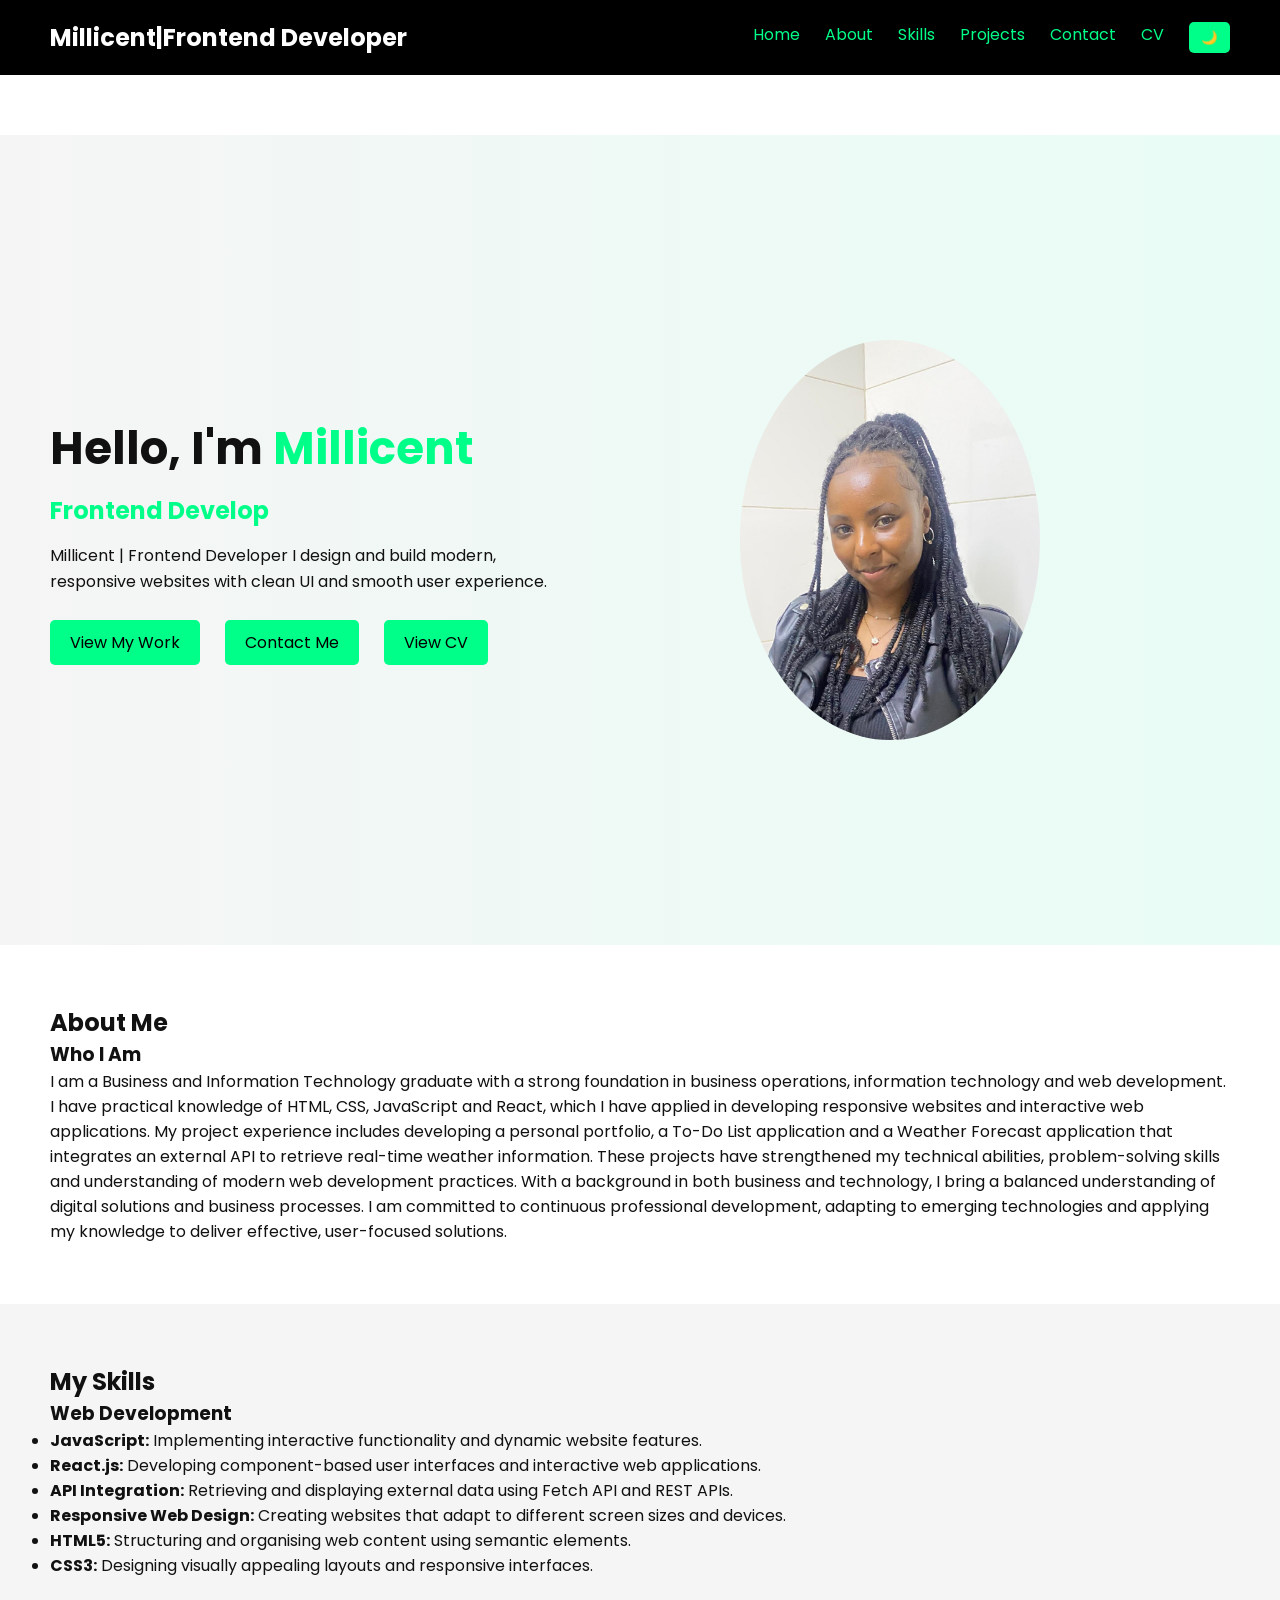
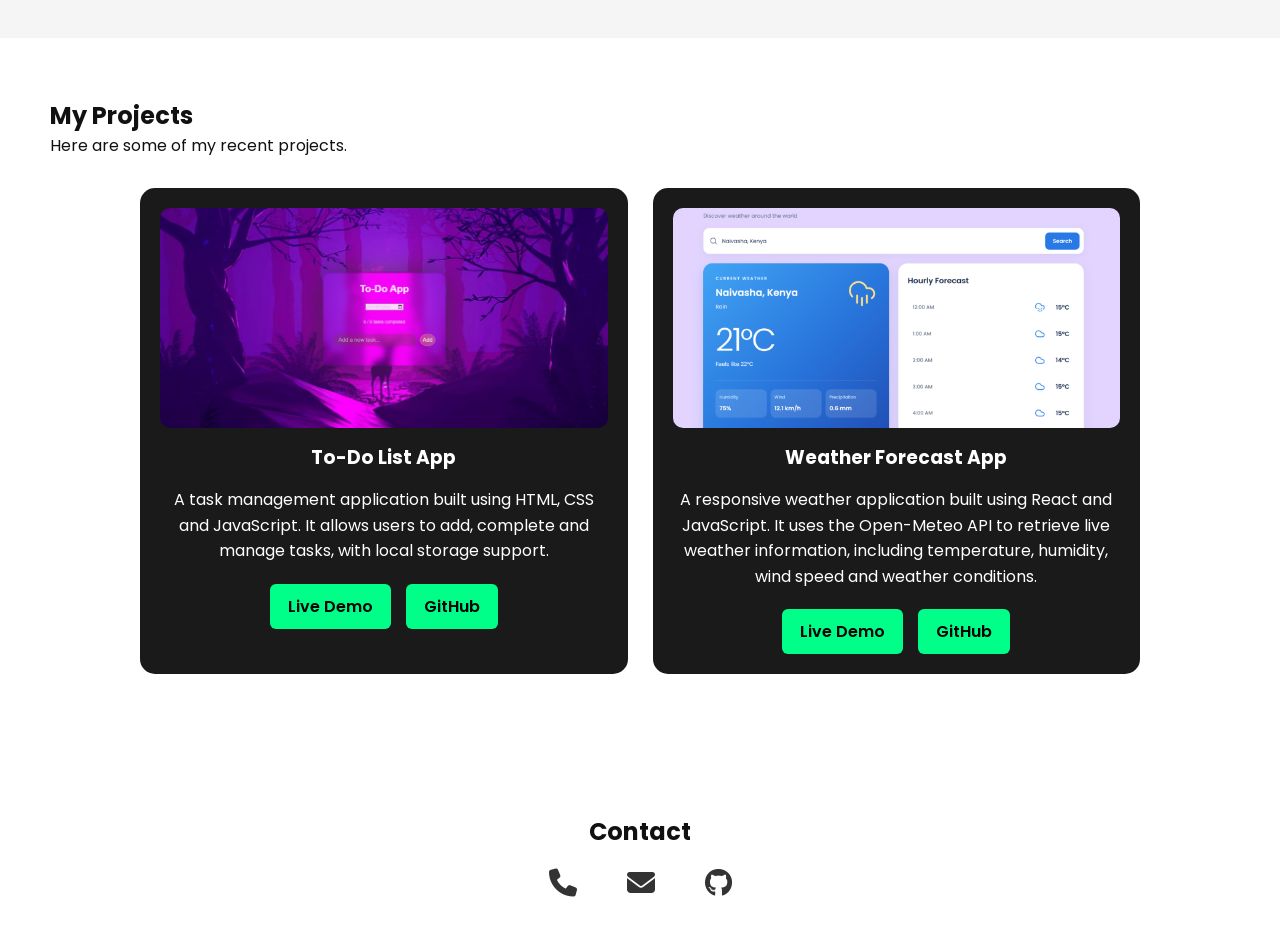
<file: index.html>
<!DOCTYPE html>
<html lang="en">
<head>
    <meta charset="UTF-8">
    <meta name="viewport" content="width=device-width, initial-scale=1.0">
    <title>My Portfolio</title>
    <link href="https://fonts.googleapis.com/css2?family=Poppins:wght@400;600&display=swap" rel="stylesheet">
    <link rel="stylesheet" href="https://cdnjs.cloudflare.com/ajax/libs/font-awesome/6.5.0/css/all.min.css">
    <link rel="stylesheet" href="style.css">
</head>
<body>

    <!--nav-->
    <nav>
        <h2>Millicent|Frontend Developer</h2>
        <div class="hamburger" onclick="toggleMenu()">☰</div>
        <ul>
            <li><a href="#home">Home</a></li>
            <li><a href="#about">About</a></li>
            <li><a href="#skills">Skills</a></li>
            <li><a href="#projects">Projects</a></li>
            <li><a href="#contact">Contact</a></li>
            <li><a href="#" onclick="openCV(); return false;">CV</a></li>

             <!--- 🌙INSIDE MENU-->
            <li>
                <button id="toggle">🌙</button>
            </li>
        </ul>
    </nav>
    <!--hero section-->
    <section class="hero" id="home">
        <div class="hero-text">
            <h1>Hello, I'm <span>Millicent</span></h1>

            <h2><span id="typing"></span></h2>
            <p>Millicent | Frontend Developer

             I design and build modern, responsive websites with clean UI and smooth user experience.</p>

            <div class="hero-buttons">
                <a href="#projects" class="btn">View My Work</a>
                <a href="#contact" class="btn">Contact Me</a>
                <a href="#" class="btn" onclick="openCV(); return false;">View CV</a>
            </div>

        </div>

        <div class="hero-image">
            <img src="images/image.jpeg" alt="My Image">
        </div>
    </section>

    <!--about section-->
    <section id="about">
        <h2>About Me</h2>
        <h3>Who I Am</h3>
        <p>

I am a Business and Information Technology graduate with a strong foundation in business operations, information technology and web development. I have practical knowledge of HTML, CSS, JavaScript and React, which I have applied in developing responsive websites and interactive web applications.

My project experience includes developing a personal portfolio, a To-Do List application and a Weather Forecast application that integrates an external API to retrieve real-time weather information. These projects have strengthened my technical abilities, problem-solving skills and understanding of modern web development practices.

With a background in both business and technology, I bring a balanced understanding of digital solutions and business processes. I am committed to continuous professional development, adapting to emerging technologies and applying my knowledge to deliver effective, user-focused solutions.
        </p>
    </section>

    <!-- SKILLS SECTION -->
<section id="skills">
    <h2>My Skills</h2>

    <div class="skills-container">

        <!-- WEB DEVELOPMENT -->
        <div class="skill-card">
            <h3>Web Development</h3>
            <ul>
                <li><strong>JavaScript:</strong> Implementing interactive functionality and dynamic website features.</li>

                <li><strong>React.js:</strong> Developing component-based user interfaces and interactive web applications.</li>

                <li><strong>API Integration:</strong> Retrieving and displaying external data using Fetch API and REST APIs.</li>

                <li><strong>Responsive Web Design:</strong> Creating websites that adapt to different screen sizes and devices.</li>
                <li><strong>HTML5:</strong> Structuring and organising web content using semantic elements.</li>

                <li><strong>CSS3:</strong> Designing visually appealing layouts and responsive interfaces.</li>


            </ul>
        </div>

    </div>
</section>

    <!--projects-->
<section id="projects">
    <h2>My Projects</h2>
    <p>Here are some of my recent projects.</p>

    <div class="projects-box">

        <!-- TO-DO APP CARD -->
        <div class="projects-card">

            <div class="projects-row">
                <img src="images/screenshot.png" alt="To-Do App">
            </div>

            <h3>To-Do List App</h3>

            <p>
                A task management application built using HTML, CSS
                and JavaScript. It allows users to add, complete and
                manage tasks, with local storage support.
            </p>

            <div class="project-links">
                <a href="https://millie420.github.io/To-Do-List-project/"
                   target="_blank">Live Demo</a>

                <a href="https://github.com/millie420/To-Do-List-project"
                   target="_blank">GitHub</a>
            </div>

        </div>


        <!-- WEATHER APP CARD -->
        <div class="projects-card">

            <div class="projects-row">
                <img src="images/weather app.png" alt="Weather App">
            </div>

            <h3>Weather Forecast App</h3>

            <p>
                A responsive weather application built using React
                and JavaScript. It uses the Open-Meteo API to retrieve
                live weather information, including temperature,
                humidity, wind speed and weather conditions.
            </p>

            <div class="project-links">
                <a href="https://weather-73f6xch2g-millie19.vercel.app"
                   target="_blank">Live Demo</a>

                <a href="https://github.com/millie420/weather-app"
                   target="_blank">GitHub</a>
            </div>

        </div>

    </div>
</section>


    <!-- POPUP -->
     <div id="imageModal" onclick="closeImage()">
        <span class="close" onclick="closeImage()">&times;</span>
         <img id="modalImg">
     </div>

    <!--contact-->
    <section id="contact">
        <h2>Contact</h2>

        <div class="contact-icons">

            <!--PHONE -->
            <div class="contact-item">
                <i class="fas fa-phone" onclick="togglePopup('phonepopup')"></i>

                <div id="phonepopup" class="popup">
                    <span class="close-btn" onclick="togglePopup('phonepopup')">&times;</span>
                    <p>📞 <a href="tel:+254797627244">Call Me</a></p>
                    <p class="contact-detail">+254 797 627 244</p>
                </div>
            </div>
            <!--EMAIL-->
            <div class="contact-item">
                <i class="fas fa-envelope" onclick="togglePopup('emailpopup')"></i>

                <div id="emailpopup" class="popup">
                    <span class="close-btn" onclick="togglePopup('emailpopup')">&times;</span>
                    <p>📧 <a href="mailto:nduranumillicent5@gmail.com">Send Email</a></p>
                    <p class="contact-detail">nduranumillicent5@gmail.com</p>
                </div>
            </div>
            <!--GITHUB-->
            <div class="contact-item">
                <i class="fab fa-github" onclick="openGit()"></i>
            </div>
        </div>
    </section>

    <!--CV POPUP MODAL-->
    <div id="cvModal" class="cv-modal">
        <span class="cv-close" onclick="closeCV()">✖</span>

        <div class="cv-content">
            <iframe id="cvFrame"></iframe>
        </div>

        <div class="cv-controls">
            <button onclick="openCV()">View CV</button>
        </div>
        
    </div>

    <script src="script.js"></script>
</body>
</html>
</file>
<file: style.css>
/* FORCE DARK MODE SECTION COLORS */
.dark #about,
.dark #skills,
.dark #projects {
    background: #1a1a1a !important;
    color: #ffffff !important;
} 

/* RESET */
* {
    margin: 0;
    padding: 0;
    box-sizing: border-box;
}

body {
    font-family: 'Poppins', sans-serif;
    background: #ffffff;
    color: #111;
    transition: 0.3s ease;
    overflow-x: hidden;
}

/* NAV */
.navbar {
  position: relative;
}


nav {
    display: flex;
    justify-content: space-between;
    align-items: center;
    padding: 20px 50px;
    background: #000;
    color: #fff;
    flex-wrap: wrap;
}

nav h2 {
    margin-right: auto;
}

nav ul {
    display: flex;
    gap: 25px;
    list-style: none;
}

nav a {
    color: #fff;
    text-decoration: none;
    transition: 0.3s;
}

nav a:hover,
nav a.active {
    color: #00ff88;
}

.nav-links {
  box-shadow: 0 4px 10px rgba(0,0,0,0.4);
}

.nav-links::before {
  content: "";
  position: fixed;
  top: 0;
  left: 0;
  width: 30%;
  height: 100%;
  background: rgba(0,0,0,0.5);
}


/* THEME BUTTON */
#toggle {
    background: #00ff88;
    border: none;
    padding: 8px 12px;
    cursor: pointer;
    border-radius: 5px;
}

/* HERO */
.hero {
    margin-top: 60px;
    display: flex;
    flex-direction: row; /* ✅ ADD THIS (IMPORTANT) */
    align-items: center;
    justify-content: space-between;
    padding: 80px 50px;
    min-height: 90vh;
    background: linear-gradient(to right, #f5f5f5, #e8fdf5);
}

.hero-text {
    max-width: 500px;
    color: #111;
    flex: 1; /* ✅ ADD THIS */
}

.hero-text h1 {
    font-size: 45px;
}

.hero-text span {
    color: #00ff88;
}

.hero-text h2 {
    margin: 10px 0;
    font-size: 24px;
}

.hero-text p {
    margin: 15px 0;
    line-height: 1.6;
}

.hero-image {
    display: flex;
    justify-content: center;
    flex: 1;
}

.hero-image img {
    width: 300px;
    height: 400px;
    border-radius: 50%;
    object-fit: cover;
}

.hero-buttons {
    display: flex;
    gap: 15px;
    flex-wrap: wrap;
    align-items: center;
}

/* BUTTONS */
.btn {
    background: #00ff88;
    color: #000;
    padding: 10px 20px;
    text-decoration: none;
    margin-right: 10px;
    border-radius: 5px;
    display: inline-block;
    margin-top: 10px;
}

.btn-outline {
    border: 2px solid #00ff88;
    padding: 10px 20px;
    text-decoration: none;
    color: #00ff88;
    border-radius: 5px;
}

.btn:hover,
.btn-outline:hover {
    opacity: 0.8;
}

/* SECTIONS */
section {
    padding: 60px 50px;
}

#about { background: #ffffff; }
#skills { background: #f5f5f5; }
#projects { background: #ffffff; }

/* CONTACT SECTION */
#contact {
    text-align: center;
    display: flex;
    flex-direction: column;
    align-items: center;
    justify-content: center;
    padding: 50px 20px;
}

/* CONTACT ICONS */
.contact-icons {
    display: flex;
    justify-content: center;
    align-items: center;
    gap: 50px;
    margin-top: 20px;
    width: 100%;
}

.contact-icons i {
    font-size: 28px;
    cursor: pointer;
    color: #333;
    transition: 0.3s;
}

.contact-detail {
    font-size: 12px;
    opacity: 0.7;
    margin-top: 5px;
}

.contact-icons i:hover {
    transform: scale(1.2);
    color: #00ff88;
}

.contact-item {
    position: relative;
}

/* POPUP (FIXED CLEAN VERSION) */
.popup {
   display: none;
    position: absolute;
    top: 120%;       /* below icon */
    left: 50%;       /* center horizontally */
    transform: translateX(-50%);
    background: #222;
    color: white;
    padding: 12px 18px;
    border-radius: 8px;
    font-size: 14px;
    z-index: 1000;
    min-width: 160px;
}
/* Phone & Email popup links */
.popup a {
    color: white;            /* ✅ make text white */
    text-decoration: none;   /* ❌ remove underline */
    font-weight: 500;
}

.popup.show {
    display: block !important;
}

.close-btn {
    float: right;
    cursor: pointer;
    color: red;
    font-weight: bold;
}

/* PROJECTS */
.projects-card {
    background: #fff;
    padding: 50px;
    border-radius: 20px;
    transition: 0.3s ease;
}

.projects-card img {
    width: 100%;
    border-radius: 10px;
}
.projects-links {
    margin-top: 10px;
}

.projects-links a {
    display: inline-block;
    margin: 5px;
    padding: 8px 12px;
    background: green;
    color: white;
    text-decoration: none;
    border-radius: 5px;
}

.projects-card:hover {
    transform: translateY(-8px);
}

.projects-row {
    display: flex;
    gap: 20px;
    justify-content: center;
    flex-wrap: wrap;
}

.projects-row img {
    width: 100%;
    max-width: 450px;
    height: 250px;
    border-radius: 10px;
    cursor: pointer;
    transition: 0.3s;
    object-fit: cover;
}

.projects-row img:hover {
    transform: scale(1.05);
}

.dark .projects-card {
    background: #1f1f1f;
    color: #eaeaea;
    box-shadow: 0 4px 8px rgba(0, 255, 136, 0.2);
    }

    .projects-box {
    display: grid;
    grid-template-columns: repeat(2, 1fr);
    gap: 25px;
    max-width: 1000px;
    margin: 30px auto;
}

.projects-card {
    background: #1a1a1a;
    padding: 20px;
    border-radius: 15px;
    text-align: center;
    transition: 0.3s ease;
}

.projects-card:hover {
    transform: translateY(-8px);
}

.projects-row img {
    width: 100%;
    height: 220px;
    object-fit: cover;
    border-radius: 10px;
}

.projects-card h3 {
    color:white;
    margin: 15px 0;
}

.projects-card p {
    color: white;
    line-height: 1.6;
}

.project-links {
    display: flex;
    justify-content: center;
    gap: 15px;
    margin-top: 20px;
}

.project-links a {
    text-decoration: none;
    padding: 10px 18px;
    background: #00ff88;
    color: #000;
    border-radius: 6px;
    font-weight: 600;
}

/* Mobile screens */
@media (max-width: 768px) {
    .projects-box {
        grid-template-columns: 1fr;
    }
}
/* MODAL IMAGE */
#imageModal {
    display: none;
    position: fixed;
    top: 0;
    left: 0;
    width: 100%;
    height: 100%;
    background: rgba(0,0,0,0.8);
    justify-content: center;
    align-items: center;
    z-index: 1000;
}

#imageModal img {
    width: auto;              
    max-width: 350px;         
    max-height: 60vh;        
    border-radius: 12px;
}

/* HAMBURGER ICON */
.hamburger {
    display: none;
    font-size: 22px;
    cursor: pointer;
    color: white;
    z-index: 1100;
}

/* DARK MODE */

.dark {
    background: #111;
    color: #fff; /* ✅ FIX: make text visible */
}

.dark section {
    background: #1a1a1a;
    color: #fff; /* ✅ FIX: make text visible */
}

.dark nav {
    background: #000;
}

.dark .hero-text {
    color: #fff;
}

.dark .contact-icons i {
    color: #fff;
}

.dark .contact-icons i:hover {
    color: #00ff88;
}

/* BUTTON DARK MODE */
.dark .btn {
    background: #00ff88;
    color: #000;
}

.dark .btn-outline {
    border: 2px solid #00ff88;
    color: #00ff88;
}

/* THEME BUTTON */
.theme-btn {
     display: flex;
    align-items: center;
    justify-content: center;
    margin-left: 20px;
    background: transparent;
    border: none;
    color: white;
    font-size: 20px;
    cursor: pointer;
    gap: 20px;
}

.theme-btn i {
    font-size: 16px;  /* 🔽 reduce size (try 14px–18px) */
}

/* ANIMATION */
.hidden {
    opacity: 0;
    transform: translateY(30px);
    transition: 0.6s ease;
}

.show {
    opacity: 1;
    transform: translateY(0);
}

 /* CV MODAL BACKGROUND */
.cv-modal {
    display: none;
    position: fixed;
    top: 0;
    left: 0;
    width: 100%;  
    height: 100%;
    background: rgba(0,0,0,0.85);
    justify-content: center;
    align-items: center;
    transform: scale(1);
    z-index: 99999;
}

iframe {
    image-rendering: auto;
}

.cv-close:hover {
    color: #00ff88;
    transform: scale(1.2);
}


/* CV BOX (DESKTOP) */
.cv-content {
    width: 90%;
    height: 90%;
    background: white;
    position: relative;
    border-radius: 10px;
    overflow: auto;
}

/* PDF INSIDE */
.cv-content iframe {
    width: 100%;
    height: 100%;
    border: none;
    transform: none;
}

/* CLOSE BUTTON */
.cv-close {
    position: fixed; 
    top: 15px;
    right: 15px;
    font-size: 30px;
    color: white;
    background: rgba(0,0,0,0.6);
    padding: 8px 12px;
    border-radius: 50%;
    cursor: pointer;
    z-index: 100000;
}

.close {
    position: absolute;
    top: 20px;
    right: 30px;
    font-size: 35px;
    color: white;
    cursor: pointer;
    z-index: 1001;
}

.cv-controls {
  position: sticky;
  top: 0;
  background: white;
  padding: 10px;
  text-align: right;
  z-index: 10;
}


/* RESPONSIVE */
@media (max-width: 768px) {

    nav {
        display: flex;
        padding: 15px 20px;
        flex-direction: row;
        gap: 10px;
        text-align: center;
        justify-content: space-between;
        align-items: center;
    }
    nav h2 {
        flex: 1;
        margin-left: 10px;
    }

    nav ul {
        position: absolute;
        top: 60px;   
        right: 10px;     
        left: auto;   
        background: black;
        flex-direction: column;
        width: 200px;
        display: none;
        padding: 10px;
        border-radius: 10px;
        z-index: 1000;

    }
    nav ul li {
      width: 100%;
    }

    nav ul li a {
       display: block;
       padding: 10px;
       width: 100%;
    }

    nav ul.show {
        opacity: 1;
        transform: translateY(0);
        display: flex;
    }

    .nav-links {
        position: absolute;
        top: 60px; /* just below nav bar*/
        right: 10px;
        width: 200px;
        border-radius: 8px;
        padding: 10px 0;
        background: black;
        align-items: center;
        justify-content: center;
        transition: 0.3s ease;
        z-index: 1000;
        display: none;
        flex-direction: column;
    }

    .nav-links.active {
     display: flex;
     right: 0;
    }

    .nav-links a {
         padding: 10px;
         text-align: center;
         color: #00ff99;
         font-size: 18px;
         width: 100%;
         font-size: 18px;
     }
     .nav-links a:hover {
         background: #111;
     }

    .navbar {
      display: flex;
     justify-content: space-between;
     align-items: center;
     padding: 10px 20px;
    }

    .logo {
      margin-left: 10px; /* small space from edge */
    }

    .hamburger {
        display: block;
        margin-left: auto;
    } 

    #toggle {
        margin-left: auto;
        margin-right: 10px;
    }

    .popup {
    background: black !important;
    color: white  !important;
    }

    .hero {
        align-items: center;
        flex-direction: column;
        padding: 30px 20px;   /* smaller padding */
        min-height: auto;     /* removes huge screen height */
        text-align: center;
        gap: 20px;
        
    }

    .hero-text {
        width: 100%;
        max-width: 100%;
    }

    .hero-text h1 {
        font-size: 26px;
    }

    .hero-text h2 {
        font-size: 18px;
    }

    .hero-text p {
        font-size: 14px;
    }

    .hero-buttons {
        display: flex;
        flex-direction: column;
        gap: 10px;
        align-items: center;
    }

    .hero-buttons .btn {
        width: 80%;
    }

    .hero-image img {
        width: 160px;
        height: 180px;
        border-radius: 50%;
    }

    .cv-modal {
      width: 95%;
      height: 90%;
    }
    
    .cv-content {
        width: 100%;
        height: 100%;
        border-radius: 0; /* remove curves for full screen */
        font-size: 14px;
    }
    #cvFrame {
    width: 100%;
    height: 100%;
    border: none;
    }

    .projects-row img {
        width: 100%;
        max-width: 100%;
        height: 200px;
    }

    
}
</file>
